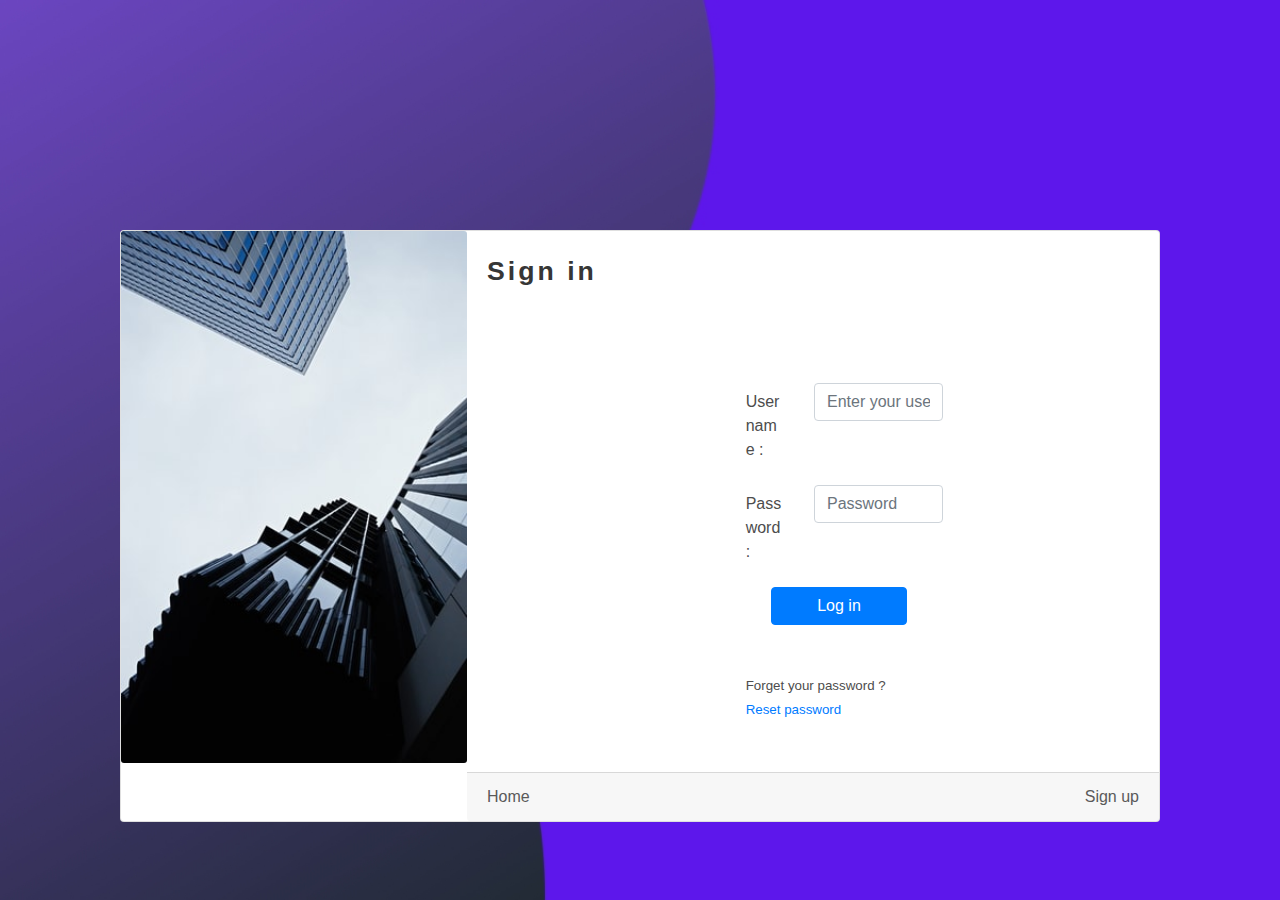
<file: app/views/home/signin.htm>
<!DOCTYPE html>
<html lang="en">
<head>
    <meta charset="UTF-8">
    <meta name="viewport" content="width=device-width, initial-scale=1.0">
    <link rel="stylesheet" href="../../../public/css/bootstrap.min.css"/>
    <link rel="stylesheet" href="../../../public/css/signin.css"/>
    <title>Sign in</title>
</head>
<body>
    <div class="container">
		<div class="card w-100">
			<div class="row no-gutters">
				<div class="col-md-4">
					<img src="../../../public/images/background-img0.jpg" class="card-img">
				</div>
				<div class="col-md-8">
					<div class="card-body">
						<p class="card-title">Sign in</p>
						<form class="offset-lg-2">
							<div class="form-group row">
								<label for="InputUsername" class="col-lg-3 col-form-label">Username :</label>
								<div class="col-lg-7">
									<input type="text" class="form-control" id="InputUsername" placeholder="Enter your username">
								</div>
							</div>
							<div class="form-group row">
								<label for="InputPassword" class="col-lg-3 col-form-label">Password :</label>
								<div class="col-lg-7">
									<input type="password" class="form-control" id="InputPassword" placeholder="Password">
								</div>
							</div>
							<div class="row mb-5">
								<button type="submit" class="btn btn-primary w-50" id="btn-login">Log in</button>
							</div>
							<span class="reset-pass">
								Forget your password ?</br>
								<a href="#" id="link-reset"> Reset password</a>
							</span>
						</form>
					</div>
					<div class="card-footer text-muted w-100">
						<a href="#">Home</a>
						<a href="#" id="link-signup">Sign up</a>
					</div>
				</div>
			</div>
		  </div>
      </div>
</body>
</html>
</file>
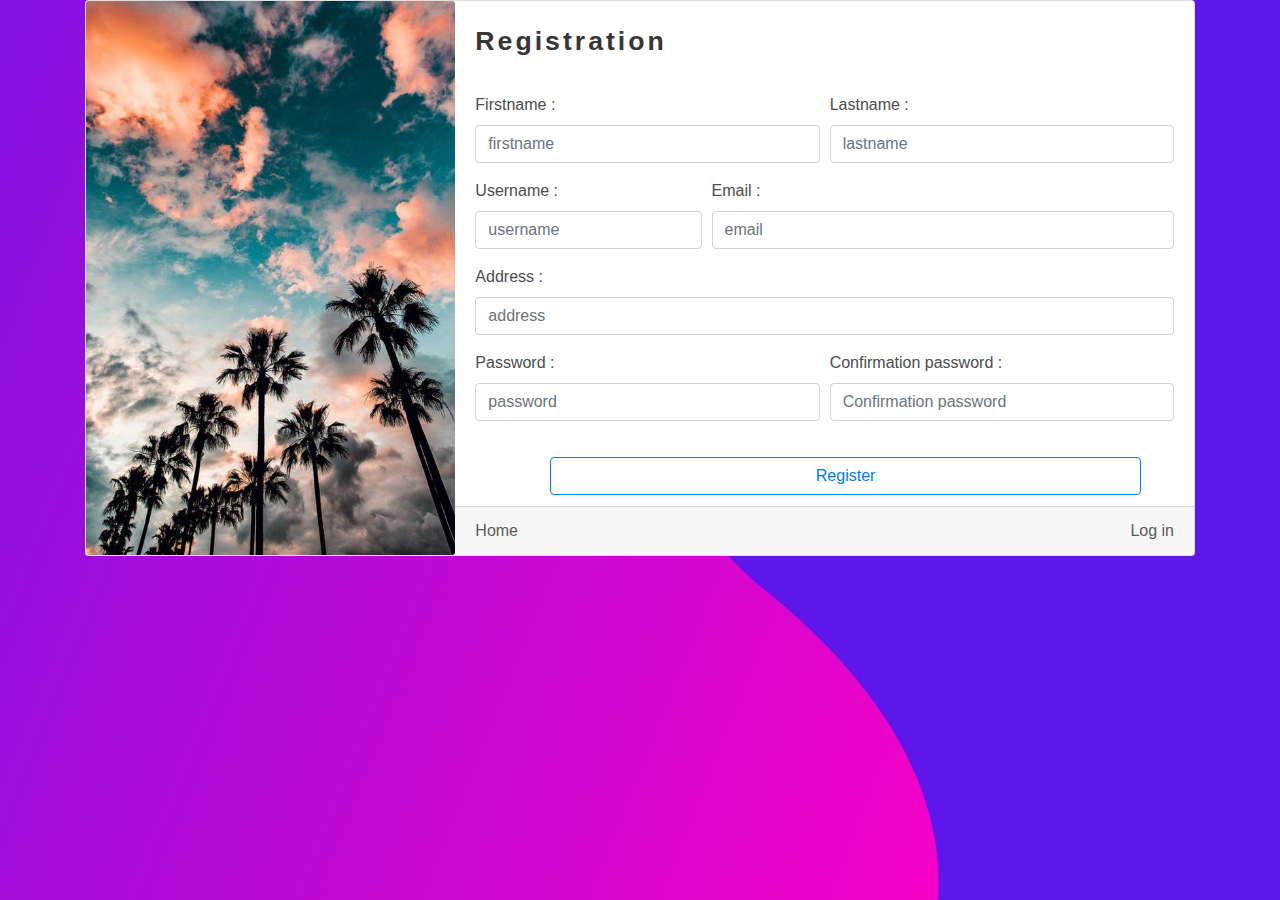
<file: app/views/home/signup.htm>
<!DOCTYPE html>
<html lang="en">
<head>
    <meta charset="UTF-8">
    <meta name="viewport" content="width=device-width, initial-scale=1.0">
    <link rel="stylesheet" href="../../../public/css/bootstrap.min.css"/>
    <link rel="stylesheet" href="../../../public/css/signup.css"/>
    <title>Registration</title>
</head>
<body>
    <div class="container">
		<div class="card w-100">
			<div class="row no-gutters">
				<div class="col-md-4">
					<img src="../../../public/images/background-img4.jpg" class="card-img">
				</div>
				<div class="col-md-8">
					<div class="card-body">
						<p class="card-title">Registration</p>
						<form>
							<div class="form-row">
								<div class="form-group col-lg-6">
									<label for="inputFirstName">Firstname :</label>
									<input type="text" class="form-control" id="inputFirstName" placeholder="firstname">
								</div>
								<div class="form-group col-lg-6">
									<label for="inputLastName">Lastname :</label>
									<input type="text" class="form-control" id="inputLastName" placeholder="lastname">
								</div>
							</div>
							<div class="form-row">
								<div class="form-group col-lg-4">
									<label for="inputUsername">Username :</label>
									<input type="text" class="form-control" id="inputUsername" placeholder="username">
								</div>
								<div class="form-group col-lg-8">
									<label for="inputEmail">Email :</label>
									<input type="email" class="form-control" id="inputEmail" placeholder="email">
								</div>
							</div>
							<div class="form-row">
								<div class="form-group col-lg-12">
									<label for="inputAddress">Address :</label>
									<input type="text" class="form-control" id="inputAddress" placeholder="address">
								</div>
							</div>
							<div class="form-row">
								<div class="form-group col-lg-6">
									<label for="inputPassword">Password :</label>
									<input type="password" class="form-control" id="inputPassword" placeholder="password">
								</div>
								<div class="form-group col-lg-6">
									<label for="inputConfirmationPass">Confirmation password :</label>
									<input type="password" class="form-control" id="inputConfirmationPass" placeholder="Confirmation password">
								</div>
							</div>
							<div class="form-row register">
								<button type="submit" class="col-lg-10 btn btn-outline-primary w-50" id="btn-Signup">Register</button>
							</div>
						</form>
					</div>
					<div class="card-footer text-muted w-100">
						<a href="#">Home</a>
						<a href="#" id="link-signin">Log in</a>
					</div>
				</div>
			</div>
		  </div>
      </div>
</body>
</html>
</file>
<file: public/css/signin.css>
* {
    margin: 0;
    padding: 0;
    box-sizing: border-box;
    font-family: 'Arial';
}

body {
    background: url('../images/background-img6.jpg') no-repeat center center fixed; 
	background-size: cover;
}

.container {
    padding: 50px;
}

.card {
    margin-top: 180px;
}

.card-body p{
    letter-spacing: 3px;
    font-weight: bold;
    font-size: 20pt;
    color: rgb(54, 54, 54);
}

.card-body form {
    color: rgb(77, 77, 77);
    padding: 80px 150px;
}

.card-body form #btn-login{
    position: relative;
    left: 40px;
}

#area-msg {
    height: 50px;
}

/* #area-msg #msg {
    position: relative;
    left: 70px;
}*/


.reset-pass {
    font-size: 10pt;
    color: rgb(77, 77, 77);
}

.card-footer {
    position: absolute;
    bottom: 0;
}

.card-footer a {
    color: rgb(90, 90, 90);
}

.card-footer a#link-signup{
    float: right;
}

@media (max-width: 1199.98px) {
    .card-body form { padding: 50px 115px; }
}

@media (min-width: 992px) and (max-width: 1199.98px) {
    .card-body form { padding: 40px 80px; }
}

@media (min-width: 768px) and (max-width: 991.98px) {
    .card-body form { padding: 50px 50px; }
    #btn-login { left: 15px; }
}

@media (min-width: 576px) and (max-width: 767.98px) {
    .card-body form { padding: 50px 40px; }
}

@media (max-width: 575.98px) {
    .card-body form { padding: 50px 40px; }
}
</file>
<file: public/css/signup.css>
* {
	font-family: 'Arial';
}

body {
	background: url('../images/background-img2.jpg') no-repeat center center fixed; 
	background-size: cover;
}
html, body {
	height: 100%;
}

.container {
    display: flex;
    justify-content: center;
    align-items: center;
}

.container .card {
	width: 100%;
	margin: 0 auto;
	float: none;
}

.card div div img {
	height: 100%;
	width: 100%;
}

.card-body p{
	letter-spacing: 3px;
	font-weight: bold;
	font-size: 20pt;
	color: rgb(54, 54, 54);
}

.card-body form {
	color: rgb(77, 77, 77);
	padding: 20px 0px;
}

.card-body form button{
	position: relative;
	left: 80px;
	top: 20px;
}

.register button {
	float: right;
}

.card-footer {
	position: absolute;
	bottom: 0;
}

.card-footer a {
	color: rgb(90, 90, 90);
}

.card-footer a#link-signin{
	float: right;
}
</file>
